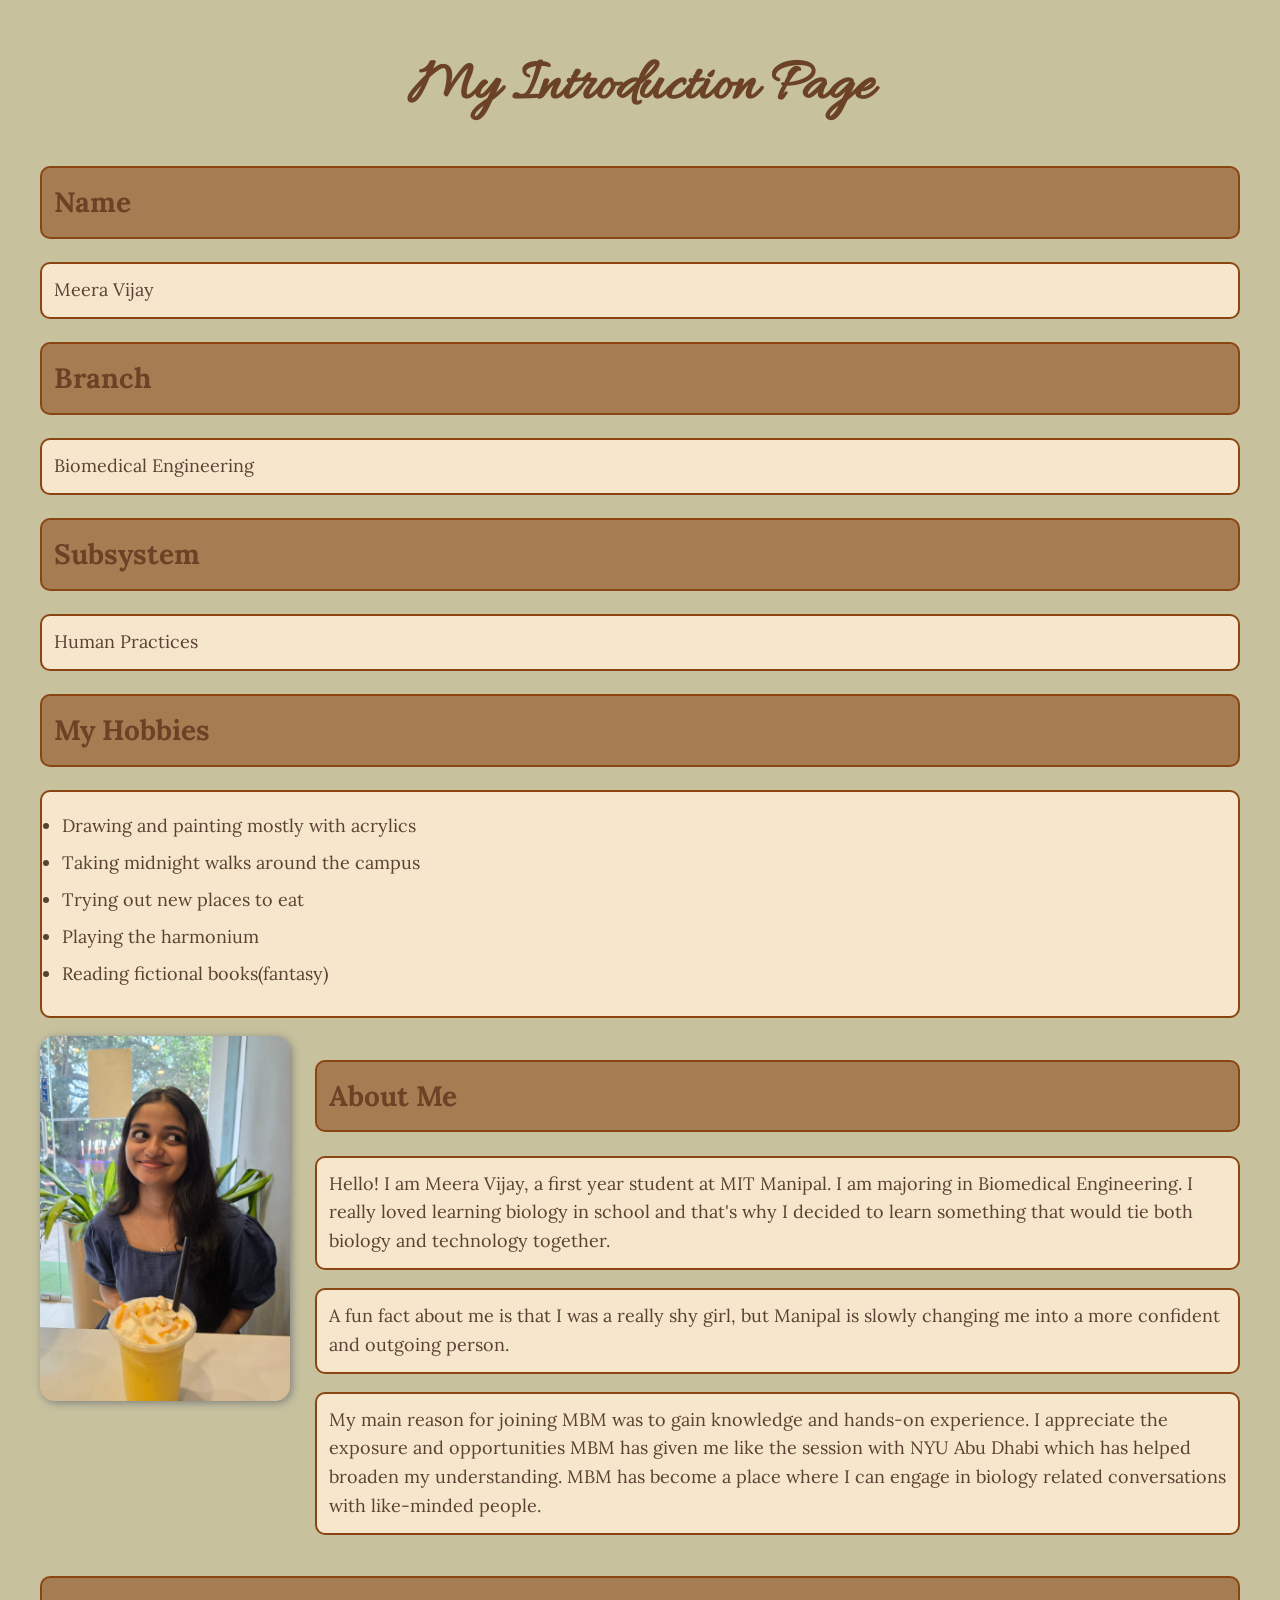
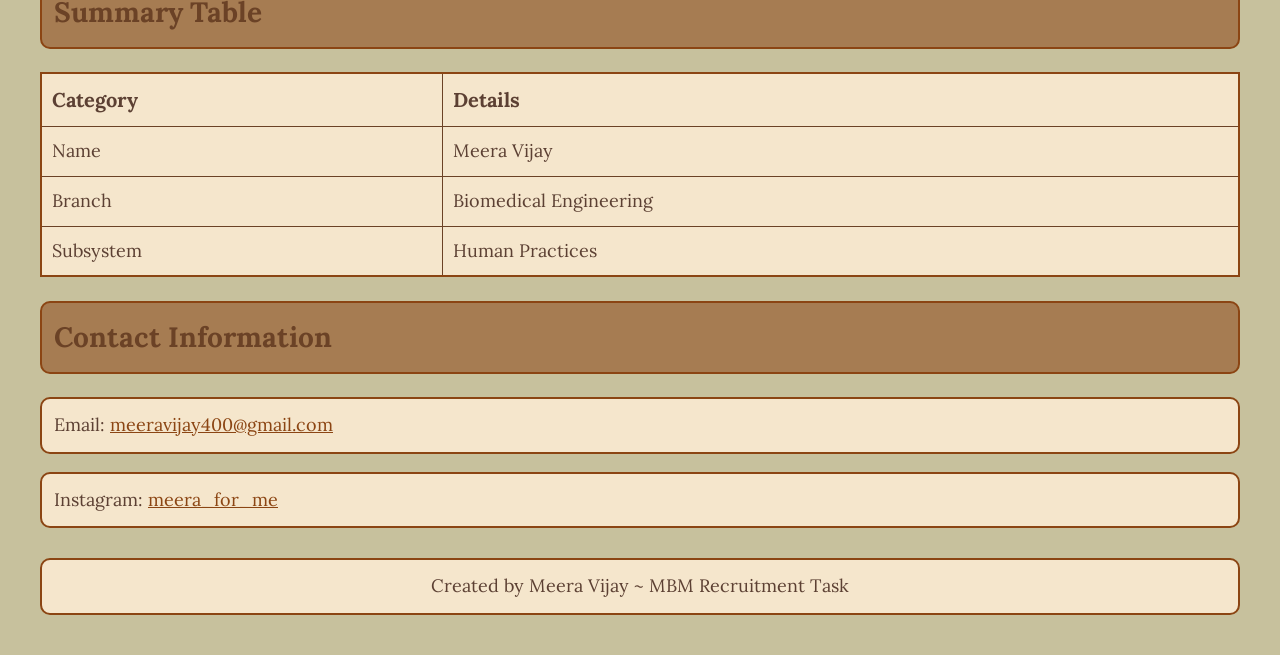
<file: index.html>
<!doctype html>
<html>
  <head>
    <title>Meera Vijay - Introduction Page</title>
    <link rel="stylesheet" href="styles.css" />
    <link rel="preconnect" href="https://fonts.googleapis.com" />
    <link rel="preconnect" href="https://fonts.gstatic.com" crossorigin />

    <link
      href="https://fonts.googleapis.com/css2?family=Allura&display=swap"
      rel="stylesheet"
    />

    <link
      href="https://fonts.googleapis.com/css2?family=Lora:wght@400;600&display=swap"
      rel="stylesheet"
    />
  </head>

  <body>
    <h1>My Introduction Page</h1>
    <h2>Name</h2>
    <p>Meera Vijay</p>

    <h2>Branch</h2>
    <p>Biomedical Engineering</p>

    <h2>Subsystem</h2>
    <p>Human Practices</p>

    <h2>My Hobbies</h2>

    <ul>
      <li>Drawing and painting mostly with acrylics</li>
      <li>Taking midnight walks around the campus</li>
      <li>Trying out new places to eat</li>
      <li>Playing the harmonium</li>
      <li>Reading fictional books(fantasy)</li>
    </ul>

    <div class="about-section">
      <img src="Meera Vijay .jpeg" alt="Photo of Meera Vijay" width="250" />

      <div>
        <h2>About Me</h2>

        <p>
          Hello! I am Meera Vijay, a first year student at MIT Manipal. I am
          majoring in Biomedical Engineering. I really loved learning biology in
          school and that's why I decided to learn something that would tie both
          biology and technology together.
        </p>

        <p>
          A fun fact about me is that I was a really shy girl, but Manipal is
          slowly changing me into a more confident and outgoing person.
        </p>

        <p>
          My main reason for joining MBM was to gain knowledge and hands-on
          experience. I appreciate the exposure and opportunities MBM has given
          me like the session with NYU Abu Dhabi which has helped broaden my
          understanding. MBM has become a place where I can engage in biology
          related conversations with like-minded people.
        </p>
      </div>
    </div>

    <h2>Summary Table</h2>

    <table>
      <tr>
        <th>Category</th>
        <th>Details</th>
      </tr>

      <tr>
        <td>Name</td>
        <td>Meera Vijay</td>
      </tr>

      <tr>
        <td>Branch</td>
        <td>Biomedical Engineering</td>
      </tr>

      <tr>
        <td>Subsystem</td>
        <td>Human Practices</td>
      </tr>
    </table>

    <h2>Contact Information</h2>

    <p>
      Email:
      <a href="mailto:meeravijay400@gmail.com"> meeravijay400@gmail.com </a>
    </p>

    <p>
      Instagram:
      <a href="https://www.instagram.com/meera_for_me/"> meera_for_me </a>
    </p>
    <footer>
      <p>Created by Meera Vijay ~ MBM Recruitment Task</p>
    </footer>
  </body>
</html>
</file>
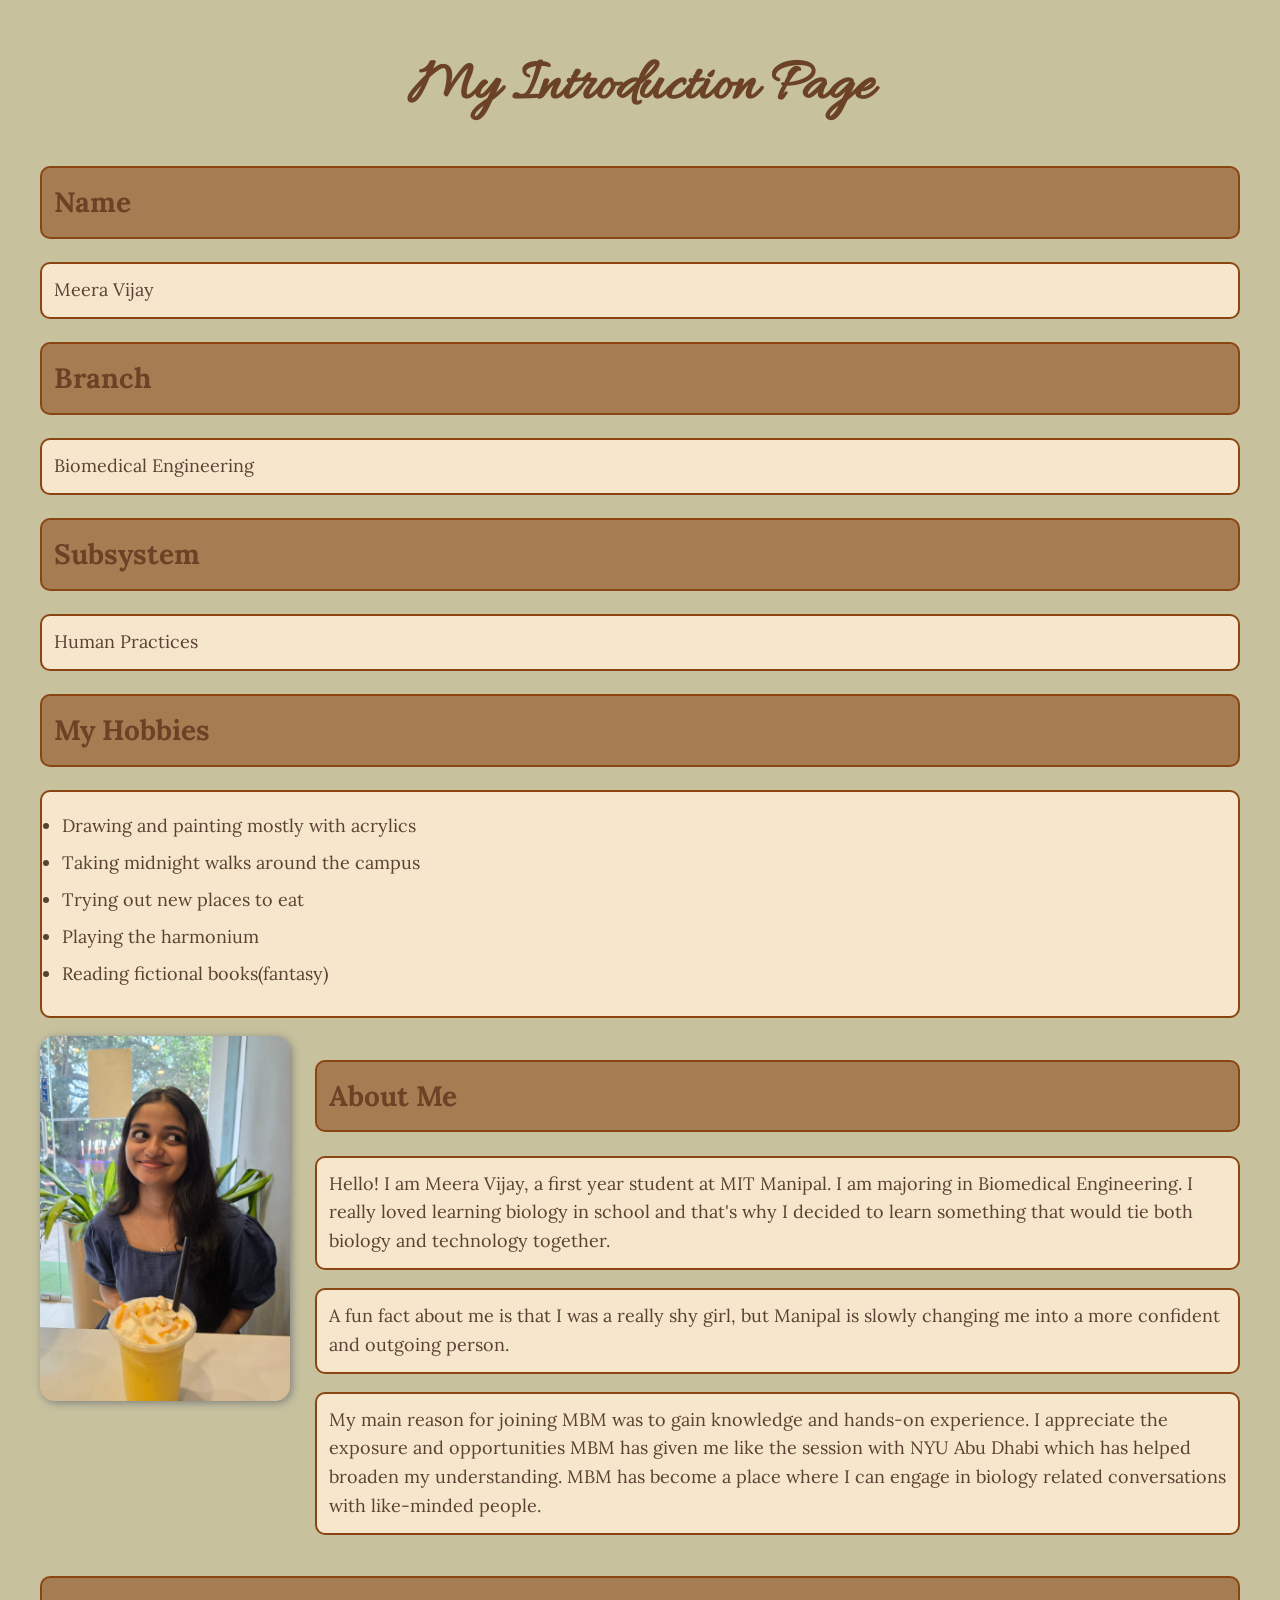
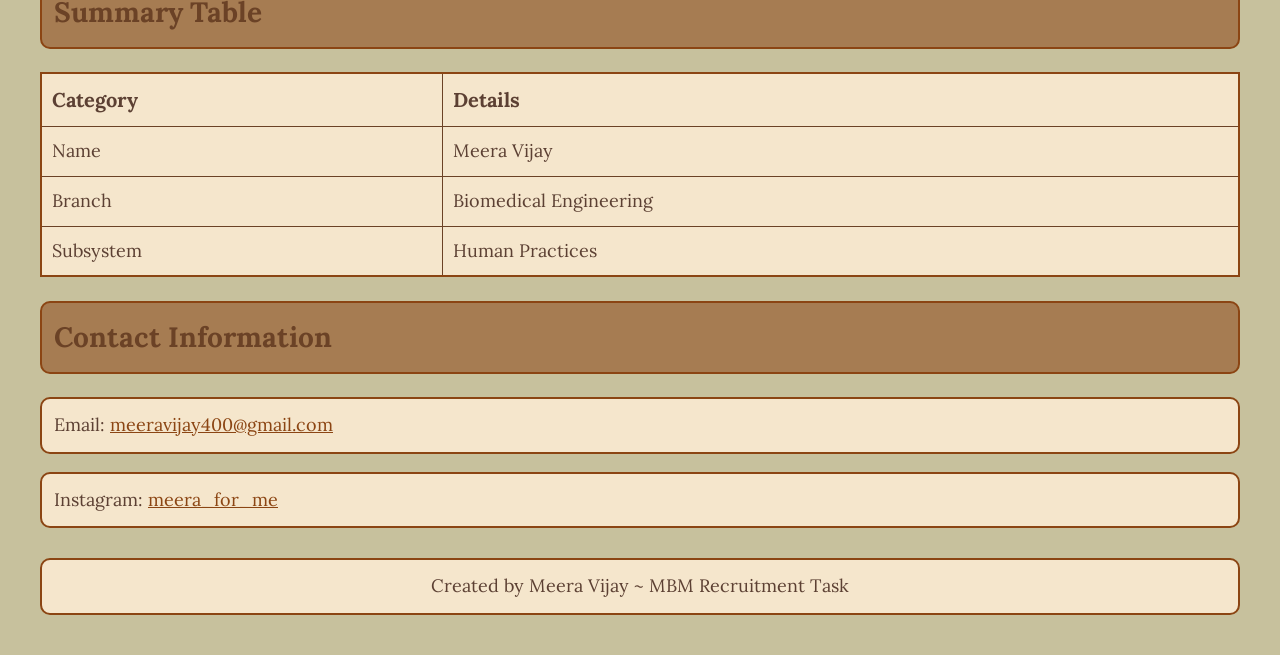
<file: mbm-webdev-task2/index.html>
<!doctype html>
<html>
  <head>
    <title>Meera Vijay - Introduction Page</title>
    <link rel="stylesheet" href="styles.css" />
    <link rel="preconnect" href="https://fonts.googleapis.com" />
    <link rel="preconnect" href="https://fonts.gstatic.com" crossorigin />

    <link
      href="https://fonts.googleapis.com/css2?family=Allura&display=swap"
      rel="stylesheet"
    />

    <link
      href="https://fonts.googleapis.com/css2?family=Lora:wght@400;600&display=swap"
      rel="stylesheet"
    />
  </head>

  <body>
    <h1>My Introduction Page</h1>
    <h2>Name</h2>
    <p>Meera Vijay</p>

    <h2>Branch</h2>
    <p>Biomedical Engineering</p>

    <h2>Subsystem</h2>
    <p>Human Practices</p>

    <h2>My Hobbies</h2>

    <ul>
      <li>Drawing and painting mostly with acrylics</li>
      <li>Taking midnight walks around the campus</li>
      <li>Trying out new places to eat</li>
      <li>Playing the harmonium</li>
      <li>Reading fictional books(fantasy)</li>
    </ul>

    <div class="about-section">
      <img src="Meera Vijay .jpeg" alt="Meera Vijay .jpeg" width="250" />

      <div>
        <h2>About Me</h2>

        <p>
          Hello! I am Meera Vijay, a first year student at MIT Manipal. I am
          majoring in Biomedical Engineering. I really loved learning biology in
          school and that's why I decided to learn something that would tie both
          biology and technology together.
        </p>

        <p>
          A fun fact about me is that I was a really shy girl, but Manipal is
          slowly changing me into a more confident and outgoing person.
        </p>

        <p>
          My main reason for joining MBM was to gain knowledge and hands-on
          experience. I appreciate the exposure and opportunities MBM has given
          me like the session with NYU Abu Dhabi which has helped broaden my
          understanding. MBM has become a place where I can engage in biology
          related conversations with like-minded people.
        </p>
      </div>
    </div>

    <h2>Summary Table</h2>

    <table border="1">
      <tr>
        <th>Category</th>
        <th>Details</th>
      </tr>

      <tr>
        <td>Name</td>
        <td>Meera Vijay</td>
      </tr>

      <tr>
        <td>Branch</td>
        <td>Biomedical Engineering</td>
      </tr>

      <tr>
        <td>Subsystem</td>
        <td>Human Practices</td>
      </tr>
    </table>

    <h2>Contact Information</h2>

    <p>
      Email:
      <a href="mailto:meeravijay400@gmail.com"> meeravijay400@gmail.com </a>
    </p>

    <p>
      Instagram:
      <a href="https://www.instagram.com/meera_for_me/"> meera_for_me </a>
    </p>
    <footer>
      <p>Created by Meera Vijay ~ MBM Recruitment Task</p>
    </footer>
  </body>
</html>
</file>
<file: styles.css>
body {
  background-color: #c7c19d;
  color: #5c4033;
  font-family: "Lora", serif;
  margin: 40px;
  line-height: 1.6;
}

h1 {
  font-family: "Allura";
  font-size: 60px;
  text-align: center;
  color: #6b4226;
  margin-bottom: 30px;
}

h2 {
  font-size: 28px;
  color: #6b4226;

  background-color: #a67c52;
  padding: 12px;
  border-radius: 10px;
}

p {
  font-size: 18px;

  background-color: #f5e6cc;
  padding: 12px;
  border-radius: 10px;
}

ul {
  font-size: 18px;

  background-color: #f5e6cc;
  padding: 20px;
  border-radius: 10px;
}
h2,
p,
ul,
table {
  border: 2px solid #8b4513;
}

li {
  margin-bottom: 8px;
}

img {
  border-radius: 15px;
  max-width: 100%;
  height: auto;

  /* Optional shadow for a nicer look */
  box-shadow: 2px 2px 8px gray;
}

table {
  width: 100%;
  border-collapse: collapse;
  background-color: #f5e6cc;
  margin-top: 10px;
}
td {
  background-color: #f5e6cc;
  font-size: 18px;
}
th {
  font-size: 20px;
  background-color: #f5e6cc;
}

td {
  font-size: 18px;
}

th,
td {
  border: 1px solid #6b4226;
  padding: 10px;
  text-align: left;
}

a {
  color: #8b4513;
}

a:hover {
  color: #a0522d;
}
.about-section {
  display: flex;
  gap: 25px;
  align-items: flex-start;
}

.about-section img {
  width: 250px;
  flex-shrink: 0;
}

.about-section div {
  flex: 1;
}
footer {
  text-align: center;
  margin-top: 30px;
}
</file>
<file: mbm-webdev-task2/styles.css>
body {
  background-color: #c7c19d;
  color: #5c4033;
  font-family: "Lora", serif;
  margin: 40px;
  line-height: 1.6;
}

h1 {
  font-family: "Allura";
  font-size: 60px;
  text-align: center;
  color: #6b4226;
  margin-bottom: 30px;
}

h2 {
  font-size: 28px;
  color: #6b4226;

  background-color: #a67c52;
  padding: 12px;
  border-radius: 10px;
}

p {
  font-size: 18px;

  background-color: #f5e6cc;
  padding: 12px;
  border-radius: 10px;
}

ul {
  font-size: 18px;

  background-color: #f5e6cc;
  padding: 20px;
  border-radius: 10px;
}
h2,
p,
ul,
table {
  border: 2px solid #8b4513;
}

li {
  margin-bottom: 8px;
}

img {
  border-radius: 15px;
  max-width: 100%;
  height: auto;

  /* Optional shadow for a nicer look */
  box-shadow: 2px 2px 8px gray;
}

table {
  width: 100%;
  border-collapse: collapse;
  background-color: #f5e6cc;
  margin-top: 10px;
}
td {
  background-color: #f5e6cc;
  font-size: 18px;
}
th {
  font-size: 20px;
  background-color: #f5e6cc;
}

td {
  font-size: 18px;
}

th,
td {
  border: 1px solid #6b4226;
  padding: 10px;
  text-align: left;
}

a {
  color: #8b4513;
}

a:hover {
  color: #a0522d;
}
.about-section {
  display: flex;
  gap: 25px;
  align-items: flex-start;
}

.about-section img {
  width: 250px;
  flex-shrink: 0;
}

.about-section div {
  flex: 1;
}
footer {
  text-align: center;
  margin-top: 30px;
}
</file>
